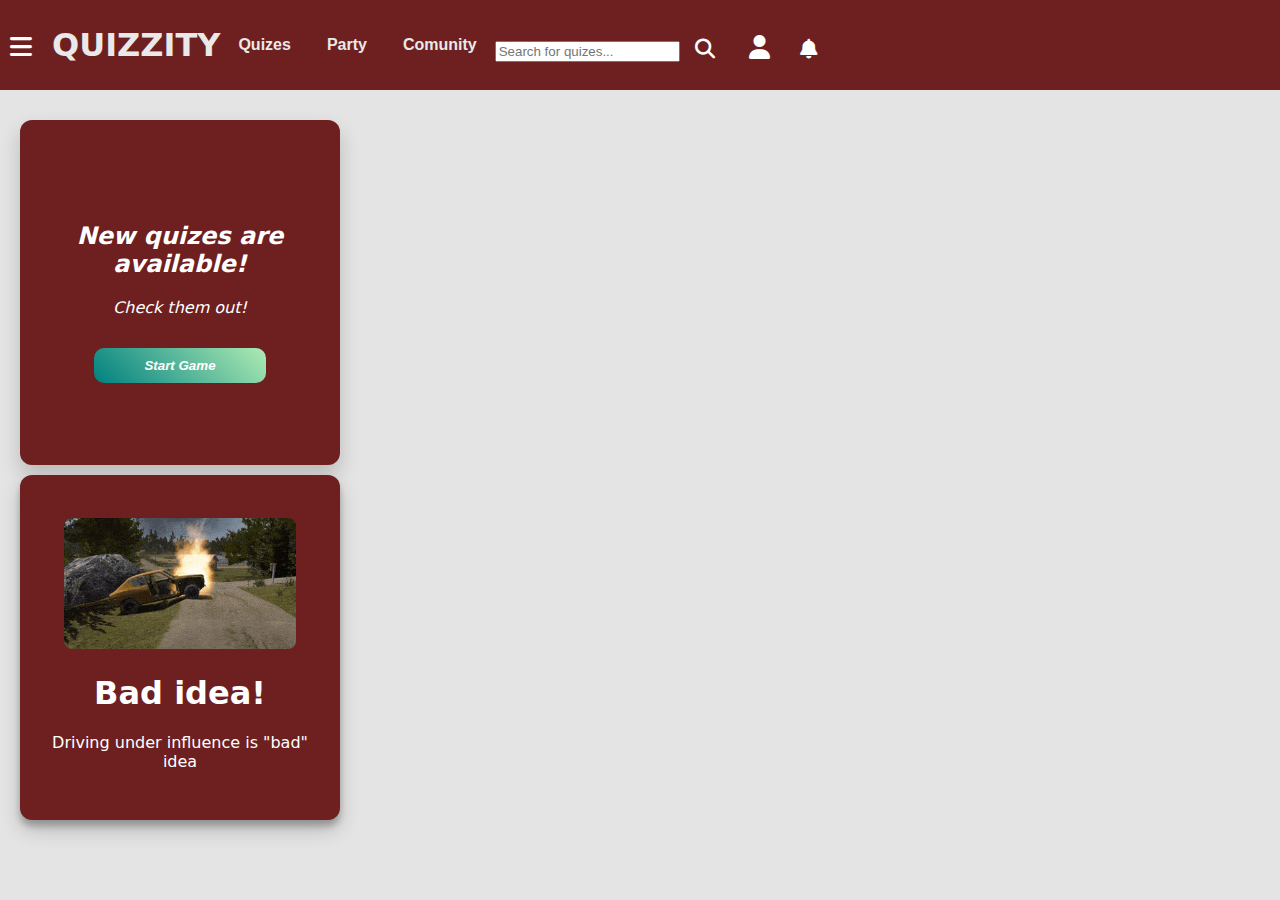
<file: My Game/index.html>
<!DOCTYPE html>
<html lang="en">
<head>
    <meta charset="UTF-8">
    <meta name="viewport" content="width=device-width, initial-scale=1.0">
    <title>Quizzity</title>
    <link rel="stylesheet" href="style.css">
    <link rel="stylesheet" href="https://cdnjs.cloudflare.com/ajax/libs/font-awesome/6.3.0/css/all.min.css">
    <script src="main.js" defer></script>
</head>
<body>
    <!--Header things-->
    
    <div class="main_header">
        <div class="header">

            <div class="main_btn_header">
                <button type="button" class="header_btn">
                    <i class="fa-solid fa-bars" style="color: #ffffff;"></i>
                </button>
                
            </div>
            
            <h1>QUIZZITY</h1>
            

            <div class="nav_buttons">

                <button type="button" class="btn" title="Quizes">
                    Quizes
                </button>

                <button type="button" class="btn" title="Party">
                    Party
                </button>

                <button type="button" class="btn" title="Comunity">
                    Comunity
                </button>
            </div>
            

            <div>
                <div>
                    <input placeholder="Search for quizes..." class="input">

                    <button type="button" class="search_btn">
                        <i class="fa-solid fa-magnifying-glass" style="color: #ffffff; background-color: transparent;"></i>
                    </button>  

                </div>
            </div>

            <div >
                <button class="avatar_btn">
                <i class="fa-solid fa-user"></i>
                </button>
            <button class="btn_fabell">
                <i class="fa-solid fa-bell"></i>
            </button> 

        </div>
    </div>
</div> 

    <!--Main content-->
<div id="page">
        <div class="content_main">
            <div class="content">
                <div class="bottom_content">
                    <h2>New quizes are available!</h2>
                    <p>Check them out!</p>
                </div>
                <div>
                    <button type="button" class="content_btn">
                        Start Game
                    </button>
                </div>
            </div>
        </div>

        <div class="content_second_main">
            <div class="content_second">
                <div>
                    <img src="my-summer-car-car.gif" class="ad_image">
                  <h1>Bad idea!</h1>
                    <p> Driving under influence is "bad" idea 
                </div>
                
            </div>
        </div>
</div>


</body>
</html>
</file>
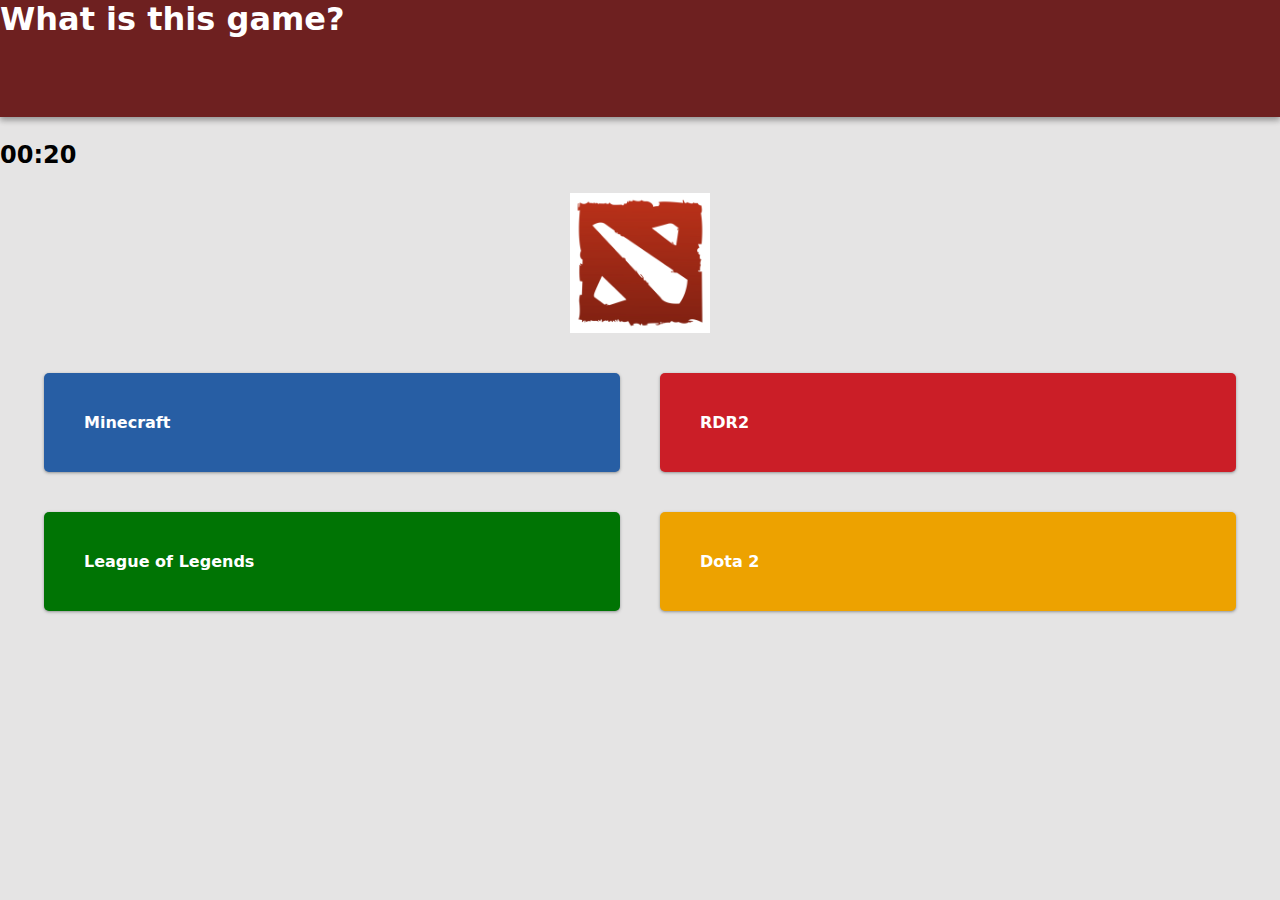
<file: My Game/quizes.html>
<!DOCTYPE html>
<html lang="en">
<head>
    <meta charset="UTF-8">
    <meta name="viewport" content="width=device-width, initial-scale=1.0">
    <title>Quizes</title>
    <link rel="stylesheet" href="style.css">
    <link rel="stylesheet" href="https://cdnjs.cloudflare.com/ajax/libs/font-awesome/6.3.0/css/all.min.css">
    <script src="main.js" defer></script>
</head>
<body class="quiz_body">

        <div class="quiz_main">
            <div class="question_header" id="q1">
                <div id="answer" class="questions">
                    </div>
            </div>
        </div>


        <div id="safeTimer" class="timer">
            <p id="safeTimerDisplay">00:30</p>
        </div>

        <div class="first_img" id="question">
            <img src="dota-2-logo-png_seeklogo-284923.png" width="140px" height="140px">
        </div>

    
    <div class="answers">
        <button id="a" class="quest_btn_1">Minecraft</button>
        <button id="b" class="quest_btn_2">RDR2</button>
        <button id="c" class="quest_btn_3">League of Legend</button>
        <button id="d" class="quest_btn_4">Dota 2</button>
    </div>

    <div id="result"></div>
    
</body>
</html>
</file>
<file: My Game/style.css>
/* Other styles */
body{
    margin: 0px;
    padding-top: 10vh;
    background-color: rgb(229, 228, 228);
    width: 100%;
    height: 100%;
}


body.dark {
    background-color: #2f2f2f;
    color: white;
}

body.dark .header {
    background-color: #311111;
}

body.dark .content,
body.dark .content_second {
    background-color: #311111;
}

/*Header styles*/

.main_header{
    display: flex;
    font-size: 1rem;
    font-family: system-ui, -apple-system, BlinkMacSystemFont, 'Segoe UI', Roboto, Oxygen, Ubuntu, Cantarell, 'Open Sans', 'Helvetica Neue', sans-serif;
    color:rgb(233, 233, 233);
    box-shadow: rgba(0, 0, 0, 0.16) 0px 3px 6px, rgba(0, 0, 0, 0.23) 0px 3px 6px;
   
}

.header{
     width: 100%;
    height: 10vh;
    background-color: rgb(110, 32, 32);
    display: flex;
    align-items: center;
    gap:10px;
    position: fixed;
    top: 0;
    left: 0;
    width: 100%;
    z-index: 1000;
    
}

.nav_buttons {
  display: flex;
  flex-direction: row;  
  gap: 20px;           
  align-items: center;  
}


.btn{
    display: flex;
    background-color:transparent;
    color: rgb(233, 233, 233);
    cursor:pointer;
    border:none;
    margin: 4px 2px;
    text-decoration: none;
    gap: 10px; 
    font-family: system system-ui, -apple-system, BlinkMacSystemFont, 'Segoe UI', Roboto, Oxygen, Ubuntu, Cantarell, 'Open Sans', 'Helvetica Neue', sans-serif;
    font-weight: bold;
    font-size: 1rem;
    border-radius: 8px;
}

.btn:hover{
    background-color:rgb(233, 233, 233);
    transition: 0.4s ease;
    color:rgb(110, 32, 32);
    border-radius: 5px;
}

.main_btn_header{
    background-color: transparent;
    text-decoration: none;
    border:none;
    font-size: 2rem;
    color:white;
}

.header_btn {
    padding: 0;
    margin: 0;
    border: none;
    background: none;
    color: white;
    font-size: 2rem;
    cursor: pointer;
    margin: 10px;
}

.notif_btn{
    background-color: transparent;
    border:none;
    position:relative;
    filter: invert(100%) sepia(0%) saturate(0%) hue-rotate(177deg) brightness(103%) contrast(103%);
    cursor: pointer;
}

.avatar_btn{
    padding: 0;
    margin: 0;
    border: none;
    background: none;
    color: white;
    font-size: 1.5rem;
    cursor: pointer;
    margin: 10px;
     width: 30px;
    height: 30px;
}

.avatar_btn:hover{
     background-color: white;
    color: rgb(110, 32, 32);
    border-radius: 50%;
    transition: 0.4s ease;
}

/*Main content styles*/

.content_main{
    display: flex;
    width: 25vw;
    height: 35vh;
    margin: 20px;
    margin-top: 30px;
}

.content{
    display: flex;
    flex-direction: column;   
    align-items: center;      
    justify-content: center;  
    width: 25vw;
    height: 35vh;
    background-color: rgb(110, 32, 32);
    border-radius: 12px;
    box-shadow: rgba(0, 0, 0, 0.19) 0px 10px 20px;
    color: white;
    text-align: center;
    padding: 15px;
    gap: 15px;
}

.content_btn{
    display: inline-flex;
  align-items: center;
  justify-content: center;
  padding: 10px 50px;
  border-radius: 10px;
  cursor: pointer;
  background-image: linear-gradient(45deg, teal, #ADEBB3);
  border: none;
  font-weight: bold;
  font-style: oblique;
  color: white;
  transition: 0.3s ease;

}

.content_btn:hover{
    background-image: linear-gradient(45deg, #ADEBB3, teal);
}

.bottom_content{
   color: white;
  font-size: 1rem;
  background-color: transparent;
  font-family: system-ui, -apple-system, BlinkMacSystemFont, 'Segoe UI', Roboto, Oxygen, Ubuntu, Cantarell, 'Open Sans', 'Helvetica Neue', sans-serif;
  font-style: oblique;
}

.content_second_main{
    display: flex;
    margin: 20px;
    width: 25vw;
    height: 35vh;
}

.content_second{
  flex-direction: column;
  display: flex;     
  align-items: center;      
  justify-content: center;  
  width: 25vw;
  height: 35vh;
  background-color: rgb(110, 32, 32);
  border-radius: 12px;
  box-shadow: rgba(0, 0, 0, 0.19) 0px 10px 20px, rgba(0, 0, 0, 0.23) 0px 6px 6px;
  color: white;
  text-align: center;
  padding: 15px;
  font-family: system-ui, -apple-system, BlinkMacSystemFont, 'Segoe UI', Roboto, Oxygen, Ubuntu, Cantarell, 'Open Sans', 'Helvetica Neue', sans-serif;
  margin-top: 20px;
}

.fa-bars{
    font-size:25px;
}

.search_btn{
      padding: 0;
    margin: 0;
    border: none;
    background: none;
    color: white;
    font-size: 2rem;
    cursor: pointer;
    margin: 10px;
}

.fa-magnifying-glass{
    font-size:20px;
    background-color:transparent;
    cursor: pointer;
}

.btn_fabell{
    padding: 0;
    margin: 0;
    border: none;
    background: none;
    color: white;
    font-size: 2rem;
    cursor: pointer;
    margin: 10px;
}

.fa-bell{
    font-size:20px;
    background-color: transparent;
    cursor:pointer;
}

.header_item_menu{
    display: none;
    background-color: rgb(110, 32, 32);
    
}

.ad_image{
  height: auto;
  border-radius: 8px;
  margin-top: 10px;
  width:80%
}

/*Quiz page things*/
.quiz_btn{
    position: relative;      
    width: 40vw;
    height: 30vh;
    border-radius: 9px;
    background-size: cover;
    background-position: center;
    background-repeat: no-repeat;
    overflow: hidden;
    display: flex;
    background-color: rgb(110, 32, 32);
    margin-top: 40px;
    margin: 20px;
    border: none;
}

.quiz_btn:hover{
    cursor: pointer;
    border: 3px;
}


.quiz_btn span{
    display:block;
    color: white;
    font-family: system-ui, -apple-system, BlinkMacSystemFont, 'Segoe UI', Roboto, Oxygen, Ubuntu, Cantarell, 'Open Sans', 'Helvetica Neue', sans-serif;
    font-weight: bold;
}


.quizes_btn_games{
    margin: 10px;
    font-size: 1rem;
    background-color: rgb(169, 169, 169);
    border: none;
    color: white;
    font-weight: bold;
    border-radius: 5px;
    padding: 5px;
    cursor: pointer;
}

.quizes_btn_games:hover{
    background-color: #68bc70;
    transition:0.3s ease;
     box-shadow: rgba(5, 125, 67, 0.5) 0 1px 30px;
    transition-duration: .1s; 
}

.quizes_btn_memes{
    margin: 0px;
    font-size: 1rem;
    background-color: rgb(169, 169, 169);
    border: none;
    color: white;
    font-weight: bold;
    border-radius: 5px;
    padding: 5px;
    cursor: pointer;
}

.quizes_btn_memes:hover{
    background-color: darkred;
    transition:0.3s ease; 
    box-shadow: rgba(255, 4, 0, 0.5) 0 1px 30px;
    transition-duration: .1s;
}

.quizes_btn_movies{
    margin: 0px;
    font-size: 1rem;
    background-color: rgb(169, 169, 169);
    border: none;
    color: white;
    font-weight: bold;
    border-radius: 5px;
    padding: 5px;
    cursor: pointer;
}

.quizes_btn_movies:hover{
    background-color: rgb(39, 78, 150);
    box-shadow: rgba(20, 129, 253, 0.5) 0 1px 30px;
    transition-duration: .1s;
}

.quizes_btn_geo{
    margin: 0px;
    font-size: 1rem;
    background-color: rgb(169, 169, 169);
    border: none;
    color: white;
    font-weight: bold;
    border-radius: 5px;
    padding: 5px;
    cursor: pointer;
}

.quizes_btn_geo:hover{
    background-color: rgb(123, 0, 232);
    box-shadow: rgba(156, 36, 254, 0.5) 0 1px 30px;
    transition-duration: .1s;
}

.quizes_btn_hist{
    margin: 0px;
    font-size: 1rem;
    background-color: rgb(169, 169, 169);
    border: none;
    color: white;
    font-weight: bold;
    border-radius: 5px;
    padding: 5px;
    cursor: pointer;
}

.quizes_btn_hist:hover{
    background-color: rgb(219, 208, 0);
    box-shadow: rgba(255, 251, 0, 0.5) 0 1px 30px;
    transition-duration: .1s;
}

/*Official Video game quiz :D*/

.quiz_body{
    margin: 0px;
    padding: 0px;
}

.quiz_main{
    display: flex;
    background-color: whitesmoke;
    font-size: 1rem;
    font-family: system-ui, -apple-system, BlinkMacSystemFont, 'Segoe UI', Roboto, Oxygen, Ubuntu, Cantarell, 'Open Sans', 'Helvetica Neue', sans-serif;
    color: white;
    font-weight: bold;
}

.question_header{
    display:flex;
    background-color:rgb(110, 32, 32);
    width: 100%;
    height: 13vh;
    box-shadow: rgba(0, 0, 0, 0.16) 0px 3px 6px, rgba(0, 0, 0, 0.23) 0px 3px 6px;
}


.answers {
    display: flex;
    flex-wrap: wrap;
    justify-content: center;
}

.answers button {
    width: 45%;
}

.quest_btn_1{
    display: flex;
    background-color: rgb(39, 94, 164);
    color:white;
    font-size: 1rem;
    font-family: system-ui, -apple-system, BlinkMacSystemFont, 'Segoe UI', Roboto, Oxygen, Ubuntu, Cantarell, 'Open Sans', 'Helvetica Neue', sans-serif;
    font-weight:bold;
    border:none;
    padding: 40px;
    border-radius:5px;
    margin: 20px;
    box-shadow: rgba(60, 64, 67, 0.3) 0px 1px 2px 0px, rgba(60, 64, 67, 0.15) 0px 1px 3px 1px;
}

.quest_btn_1:hover{
    cursor: pointer;
    background-color: rgb(58, 95, 215);
    transition: 0.3s ease;
}

.quest_btn_2{
     display: flex;
    background-color: rgb(203, 30, 39);
    color:white;
    font-size: 1rem;
    font-family: system-ui, -apple-system, BlinkMacSystemFont, 'Segoe UI', Roboto, Oxygen, Ubuntu, Cantarell, 'Open Sans', 'Helvetica Neue', sans-serif;
    font-weight:bold;
    border:none;
    padding: 40px;
    border-radius:5px;
    margin: 20px;
    box-shadow: rgba(60, 64, 67, 0.3) 0px 1px 2px 0px, rgba(60, 64, 67, 0.15) 0px 1px 3px 1px;
}

.quest_btn_2:hover{
    cursor: pointer;
    background-color: rgb(164, 34, 43);
    transition: 0.3s ease;
}

.quest_btn_3{
     display: flex;
    background-color: rgb(0, 116, 4);
    color:white;
    font-size: 1rem;
    font-family: system-ui, -apple-system, BlinkMacSystemFont, 'Segoe UI', Roboto, Oxygen, Ubuntu, Cantarell, 'Open Sans', 'Helvetica Neue', sans-serif;
    font-weight:bold;
    border:none;
    padding: 40px;
    border-radius:5px;
    margin: 20px;
    box-shadow: rgba(60, 64, 67, 0.3) 0px 1px 2px 0px, rgba(60, 64, 67, 0.15) 0px 1px 3px 1px;
}

.quest_btn_3:hover{
    cursor: pointer;
    background-color: rgb(17, 166, 57);
    transition: 0.3s ease;
}

.quest_btn_4{
     display: flex;
    background-color: rgb(237, 162, 0);
    color:white;
    font-size: 1rem;
    font-family: system-ui, -apple-system, BlinkMacSystemFont, 'Segoe UI', Roboto, Oxygen, Ubuntu, Cantarell, 'Open Sans', 'Helvetica Neue', sans-serif;
    font-weight:bold;
    border:none;
    padding: 40px;
    border-radius:5px;
    margin: 20px;
    box-shadow: rgba(60, 64, 67, 0.3) 0px 1px 2px 0px, rgba(60, 64, 67, 0.15) 0px 1px 3px 1px;
}

.quest_btn_4:hover{
    cursor: pointer;
    background-color: rgb(187, 153, 0);
    transition: 0.3s ease;
}

.first_img{
    display:flex;
    align-content:center;   
}


.next_btn{
    padding:10px;
    border:none;
    background-color: #68bc70;
    margin: 10px;
    color:white;
    border-radius: 50px;
    cursor:pointer;
}

.next_btn:hover{
    transition:0.4s ease;
    background-color: green;
}

.timer{
    color: black;
    font-size: 1.5rem;
    font-family: system-ui, -apple-system, BlinkMacSystemFont, 'Segoe UI', Roboto, Oxygen, Ubuntu, Cantarell, 'Open Sans', 'Helvetica Neue', sans-serif;
    font-weight: bold;
}

.questions{
    font-size: 2rem;
}

.mode_btn{
    background-color: rgb(31, 31, 31);
    padding: 10px;
    color: white;
    font-family: system-ui, -apple-system, BlinkMacSystemFont, 'Segoe UI', Roboto, Oxygen, Ubuntu, Cantarell, 'Open Sans', 'Helvetica Neue', sans-serif;
    font-size: 1rem;
    border-radius:8px;
    border: none;
    cursor: pointer;
    position: relative;
}

.mode_btn:hover{
    background-color: #393636;
    transition: 0.4s ease;
}

.first_img {
    display: flex;
    justify-content: center; 
    align-items: center;     
    margin: 20px 0;    
}     


.party_btn{
    position: relative;      
    width: 20vw;
    height: 30vh;
    border-radius: 9px;
    background-size: cover;
    background-position: center;
    background-repeat: no-repeat;
    overflow: hidden;
    display: flex;
    background-color: rgb(110, 32, 32);
    margin-top: 40px;
    margin: 20px;
    border: none;
    color: white;
    font-family: system-ui, -apple-system, BlinkMacSystemFont, 'Segoe UI', Roboto, Oxygen, Ubuntu, Cantarell, 'Open Sans', 'Helvetica Neue', sans-serif;
}

.party_btn span{
    display:block;
    color: white;
    font-family: system-ui, -apple-system, BlinkMacSystemFont, 'Segoe UI', Roboto, Oxygen, Ubuntu, Cantarell, 'Open Sans', 'Helvetica Neue', sans-serif;
    font-weight: bold;
}

.profile_wrapper {
     position: relative;
    display: flex;
    align-items: center;
}

.profile_dropdown {
    position: absolute;
    top: 45px;
    right: 0;
    display: none;
    flex-direction: column;
    background-color: rgb(110, 32, 32);
    border-radius: 10px;
    min-width: 160px;
    z-index: 3000;
}

.profile_dropdown button {
    background: none;
    border: none;
    color: white;
    padding: 12px;
    text-align: left;
    cursor: pointer;
    font-size: 0.95rem;
}

.profile_dropdown button:hover {
    background-color: white;
    color: rgb(110, 32, 32);
}

.logout_btn {
    border-top: 1px solid rgba(255,255,255,0.2);
}

.things{
    display:flex;
    flex-direction:column;
}

@media (max-width: 768px) {
    .header {
        justify-content: space-between;
        padding: 0 15px;
    }

    .input,
    .search_btn {
        display: none;
    }

    .header h1 {
        font-size: 1.2rem;
        margin: 0 auto;
    }

    .nav_buttons {
        position: fixed;
        bottom: 0;
        left: 0;
        width: 100%;
        height: 65px;
        background-color: rgb(110, 32, 32);
        display: flex;
        justify-content: space-around;
        align-items: center;
        box-shadow: 0 -3px 10px rgba(0,0,0,0.3);
        z-index: 999;
    }

    .nav_buttons .btn {
        flex-direction: column;
        font-size: 0.75rem;
        gap: 4px;
    }

    .nav_buttons .btn i {
        font-size: 1.3rem;
    }

      @media (max-width: 480px) {
        .nav_buttons .btn span {
            display: none;
        }
    }

    body {
        padding-bottom: 80px;
    }
}

.third{
    display: flex;
    width: 100%;
}

.search{
    display: flex;
    align-items: center;
    height: 40px; 
    overflow: hidden;
    width: 90%;
    max-width: 500px; 
    margin-left: 20px; 
    border-radius: 50px;
    overflow: hidden;
    box-shadow: 0 2px 6px rgba(0,0,0,0.2);
    background-color: white;
    pointer-events: auto;
   
}

.search .input {
    flex: 1; 
    padding: 10px 15px;
    border: none;
    outline: none;
    font-size: 1rem;
    border-radius: 50px 0 0 50px;
    pointer-events: auto;
}

.search .search_btn {
    padding: 10px 15px;
    border: none;
    background-color: rgb(19, 17, 17);
    color: white;
    cursor: pointer;
    font-size: 1.2rem;
    transition: background-color 0.3s ease;
    border-radius: 0 50px 50px 0;
}

.search .search_btn:hover {
    background-color: rgb(80, 78, 78);
}

.search .input::placeholder {
    color: #888;
}

.search:hover {
    box-shadow: 0 4px 12px rgba(0,0,0,0.25);
}


.search_wrapper {
    display: flex;
    align-items: center;
}

.search_toggle {
    display: none;
    background: none;
    border: none;
    font-size: 1.4rem;
    color: white;
    cursor: pointer;
}w
</file>
